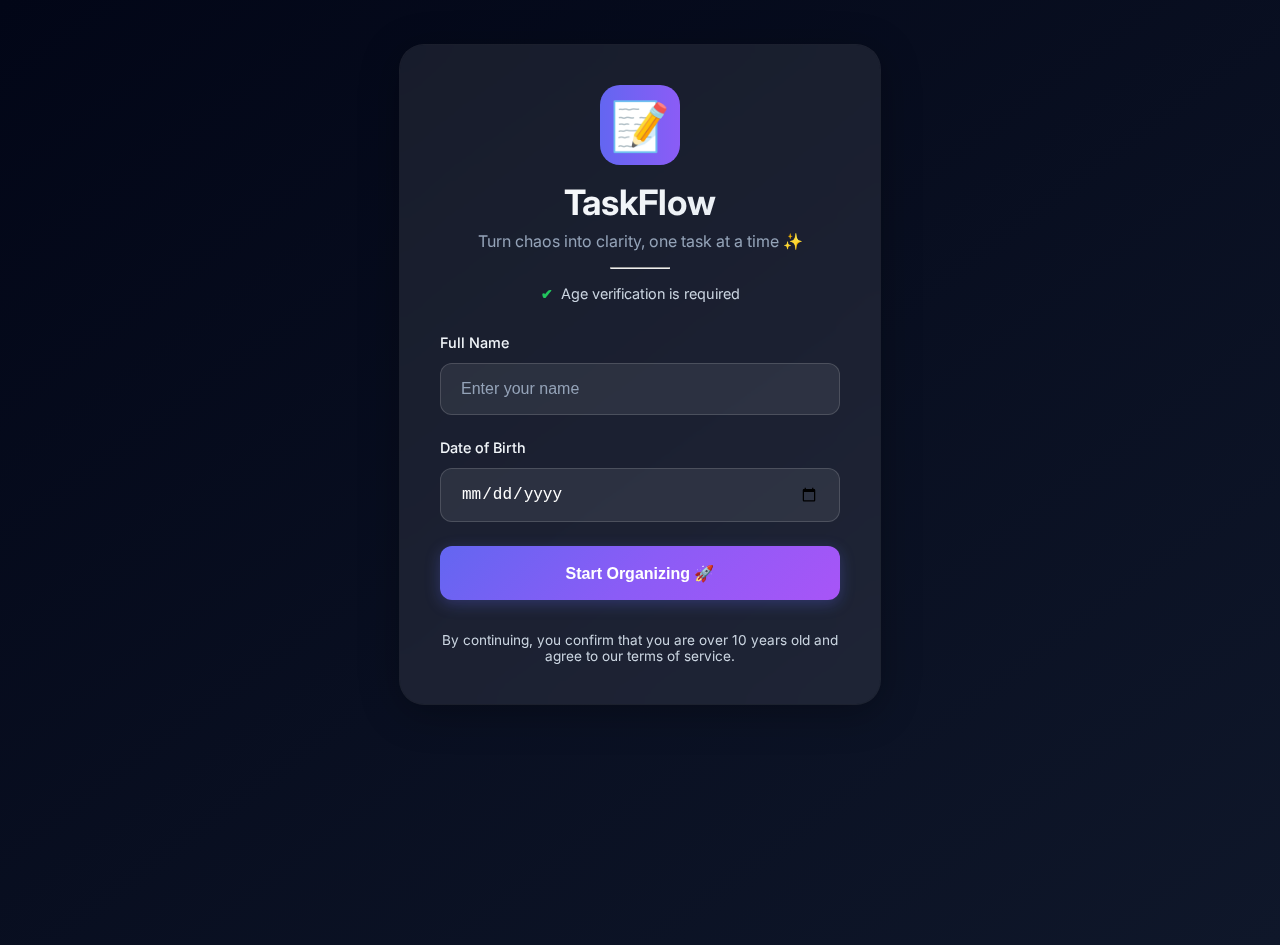
<file: index.html>
<!-- index.html -->
<!DOCTYPE html>
<html lang="en">
<head>
  <meta charset="UTF-8" />
  <meta name="viewport" content="width=device-width, initial-scale=1.0"/>
  <title>TaskFlow - Login</title>
  <link rel="stylesheet" href="css/style.css" />
  <link href="https://fonts.googleapis.com/css2?family=Inter:wght@400;600&display=swap" rel="stylesheet" />
</head>
<body class="login-body">
  <div class="login-container">
    <div class="login-header">
      <div class="logo-icon">📝</div>
      <h1 class="main-title">TaskFlow</h1>
      <p class="subtitle">Turn chaos into clarity, one task at a time ✨</p>
      <hr class="divider" />
      <p class="verification-text">
        <span class="verification-icon">✔</span>
        Age verification is required
      </p>
    </div>

    <div class="login-card">
      <form id="registrationForm">
        <div class="form-group">
          <label for="name">Full Name</label>
          <input class="form-input" type="text" id="name" placeholder="Enter your name" required />
        </div>

        <div class="form-group">
          <label for="dob">Date of Birth</label>
          <input class="form-input" type="date" id="dob" required />
        </div>

        <button type="submit" class="submit-button">
          <span class="submit-text">Start Organizing 🚀</span>
        </button>
        <p id="error" class="error-message" style="display: none;"></p>
      </form>
    </div>

    <p class="legal-notice">
      By continuing, you confirm that you are over 10 years old and agree to our terms of service.
    </p>
  </div>

  <script src="js/index.js"></script>
</body>
</html>
</file>
<file: css/style.css>
/* ========== RESET & BASE ========== */
* {
  margin: 0;
  padding: 0;
  box-sizing: border-box;
}

body {
  font-family: "Inter", sans-serif;
  min-height: 100vh;
  color: white;
  transition: background 0.3s, color 0.3s;
}

/* ========== LOGIN PAGE STYLING ========== */
.login-body {
  background: linear-gradient(to bottom right, #020617, #0f172a);
}

.login-container {
  max-width: 480px;
  margin: 5vh auto 2rem;
  background: rgba(255, 255, 255, 0.08);
  padding: 2.5rem;
  border-radius: 24px;
  backdrop-filter: blur(16px);
  box-shadow: 0 8px 40px rgba(0, 0, 0, 0.3), 0 0 0 1px rgba(255, 255, 255, 0.1);
  animation: slideUp 0.6s ease-out;
}

@keyframes slideUp {
  from {
    opacity: 0;
    transform: translateY(30px);
  }
  to {
    opacity: 1;
    transform: translateY(0);
  }
}

.login-header {
  text-align: center;
  margin-bottom: 2rem;
}

.logo-icon {
  font-size: 3rem;
  background: linear-gradient(to right, #6366f1, #8b5cf6);
  color: white;
  width: 80px;
  height: 80px;
  display: flex;
  align-items: center;
  justify-content: center;
  border-radius: 20px;
  margin: 0 auto 1rem;
  animation: pulse-glow 2s infinite ease-in-out;
}

@keyframes pulse-glow {
  0%, 100% {
    box-shadow: 0 0 10px rgba(99, 102, 241, 0.6);
  }
  50% {
    box-shadow: 0 0 20px rgba(139, 92, 246, 0.9);
  }
}

.main-title {
  font-size: 2.2rem;
  font-weight: 700;
  margin-bottom: 0.5rem;
  background: linear-gradient(135deg, #fff, #e2e8f0);
  -webkit-background-clip: text;
  -webkit-text-fill-color: transparent;
}

.subtitle {
  color: #94a3b8;
  font-size: 1rem;
  margin-bottom: 1rem;
}

.divider {
  height: 2px;
  width: 60px;
  background: rgba(255, 255, 255, 0.2);
  border-radius: 1px;
  margin: 0 auto 1rem;
}

.verification-text {
  font-size: 0.9rem;
  color: #cbd5e1;
  text-align: center;
  margin-bottom: 2rem;
  display: flex;
  align-items: center;
  justify-content: center;
  gap: 0.5rem;
}

.verification-icon {
  color: #22c55e;
  font-weight: bold;
}

.form-group {
  margin-bottom: 1.5rem;
}

.form-group label {
  display: block;
  margin-bottom: 0.75rem;
  font-size: 0.9rem;
  color: #f1f5f9;
  font-weight: 500;
}

.form-input {
  width: 100%;
  padding: 1rem 1.25rem;
  border-radius: 12px;
  border: 1px solid rgba(255, 255, 255, 0.15);
  background: rgba(255, 255, 255, 0.08);
  color: white;
  font-size: 1rem;
  transition: all 0.3s ease;
}

.form-input:focus {
  outline: none;
  border-color: #6366f1;
  background: rgba(255, 255, 255, 0.12);
  box-shadow: 0 0 0 3px rgba(99, 102, 241, 0.1);
  transform: translateY(-1px);
}

.form-input::placeholder {
  color: #94a3b8;
}

.submit-button {
  width: 100%;
  padding: 1.1rem;
  border-radius: 12px;
  background: linear-gradient(135deg, #6366f1, #8b5cf6, #a855f7);
  color: white;
  font-weight: 600;
  font-size: 1rem;
  border: none;
  cursor: pointer;
  transition: all 0.3s ease;
  box-shadow: 0 4px 15px rgba(99, 102, 241, 0.3);
  position: relative;
  overflow: hidden;
}

.submit-button::before {
  content: '';
  position: absolute;
  top: 0;
  left: -100%;
  width: 100%;
  height: 100%;
  background: linear-gradient(90deg, transparent, rgba(255, 255, 255, 0.2), transparent);
  transition: left 0.5s;
}

.submit-button:hover::before {
  left: 100%;
}

.submit-button:hover {
  transform: translateY(-2px);
  box-shadow: 0 6px 25px rgba(99, 102, 241, 0.4);
}

.submit-button:active {
  transform: translateY(0);
}

.error-message {
  color: #f87171;
  font-size: 0.9rem;
  margin-top: 1rem;
  text-align: center;
}

.legal-notice {
  text-align: center;
  font-size: 0.85rem;
  margin-top: 2rem;
  color: #cbd5e1;
}

/* ========== APP.HTML STYLING ========== */
.todo-body {
  background: linear-gradient(to bottom right, #020617, #0f172a);
  display: flex;
  flex-direction: column;
}

.todo-header {
  background-color: rgba(2, 6, 23, 0.95);
  padding: 1rem 2rem;
  display: flex;
  justify-content: space-between;
  align-items: center;
  box-shadow: 0 2px 10px rgba(0, 0, 0, 0.5);
  backdrop-filter: blur(6px);
}

.app-title {
  font-size: 1.5rem;
  font-weight: 700;
  color: white;
}

.header-right {
  display: flex;
  align-items: center;
  gap: 1rem;
}

.user-name {
  font-weight: 600;
  font-size: 1rem;
  color: white;
}

.signout-button {
  padding: 8px 16px;
  background: linear-gradient(to right, #ef4444, #f87171);
  color: white;
  font-weight: 600;
  border: none;
  border-radius: 10px;
  cursor: pointer;
}

.todo-main {
  flex: 1;
  padding: 2rem;
  max-width: 1200px;
  margin: 0 auto;
  width: 100%;
  display: flex;
  flex-direction: column;
  gap: 2rem;
}

.stage-tabs {
  display: flex;
  justify-content: center;
  flex-wrap: wrap;
  gap: 1rem;
}

.stage-tabs .tab {
  background: rgba(0, 0, 0, 0.4);
  padding: 12px 20px;
  border-radius: 12px;
  font-weight: 600;
  border: 1px solid rgba(255, 255, 255, 0.1);
  cursor: pointer;
  color: white;
  transition: all 0.3s ease;
  box-shadow: 0 0 10px rgba(255, 255, 255, 0.06);
}

.stage-tabs .tab:hover {
  background: rgba(99, 102, 241, 0.2);
  box-shadow: 0 0 16px rgba(99, 102, 241, 0.6);
  transform: translateY(-1px);
}

.stage-tabs .tab.active {
  background: white;
  color: #0f172a;
  box-shadow: 0 0 20px rgba(255, 255, 255, 0.25);
}

.tab span {
  transition: all 0.3s ease;
  display: inline-block;
}

.tab span.updating {
  transform: scale(1.2);
  color: #22c55e;
}

.priority-select {
  background: #334155;
  color: white;
  border: none;
  border-left: 1px solid rgba(255, 255, 255, 0.1);
  border-right: 1px solid rgba(255, 255, 255, 0.1);
  padding: 1rem;
  font-size: 1rem;
  cursor: pointer;
  min-width: 120px;
}

.data-controls {
  display: flex;
  justify-content: center;
  gap: 1rem;
  margin-bottom: 1rem;
}

.data-btn {
  background: rgba(0, 0, 0, 0.4);
  color: white;
  border: 1px solid rgba(255, 255, 255, 0.1);
  padding: 0.5rem 1rem;
  border-radius: 8px;
  cursor: pointer;
  font-size: 0.9rem;
  transition: all 0.3s ease;
}

.data-btn:hover {
  background: rgba(99, 102, 241, 0.2);
  box-shadow: 0 0 10px rgba(99, 102, 241, 0.4);
}

.priority-high {
  border-left: 4px solid #ef4444;
}

.priority-medium {
  border-left: 4px solid #f59e0b;
}

.priority-low {
  border-left: 4px solid #22c55e;
}

.task-fade-in {
  animation: fadeIn 0.3s ease-in;
}

@keyframes fadeIn {
  from { opacity: 0; transform: translateY(-10px); }
  to { opacity: 1; transform: translateY(0); }
}

.shortcuts-help {
  position: fixed;
  bottom: 20px;
  right: 20px;
  background: rgba(0, 0, 0, 0.8);
  color: white;
  padding: 1rem;
  border-radius: 8px;
  font-size: 0.8rem;
  display: none;
}

.shortcuts-help.show {
  display: block;
  animation: fadeIn 0.3s ease-in;
}

.priority-filters {
  display: flex;
  justify-content: center;
  gap: 0.5rem;
  margin-bottom: 1rem;
  flex-wrap: wrap;
}

.filter-btn {
  background: rgba(0, 0, 0, 0.2);
  color: white;
  border: 1px solid rgba(255, 255, 255, 0.1);
  padding: 0.5rem 1rem;
  border-radius: 8px;
  cursor: pointer;
  font-size: 0.8rem;
  transition: all 0.3s ease;
}

.filter-btn:hover {
  background: rgba(99, 102, 241, 0.2);
}

.filter-btn.active {
  background: #6366f1;
  color: white;
}
/* ========== PROGRESS METER ==========
.progress-meter {
  display: flex;
  justify-content: center;
  align-items: center;
  margin-bottom: 1rem;
}

.progress-circle {
  width: 100px;
  height: 100px;
  position: relative;
}

.progress-circle svg {
  transform: rotate(-90deg);
}

.progress-bg {
  stroke: #334155;
}

.progress-bar {
  stroke: #22c55e;
  transition: stroke-dashoffset 0.4s ease;
}

.progress-text {
  position: absolute;
  top: 50%;
  left: 50%;
  transform: translate(-50%, -50%);
  font-size: 18px;
  font-weight: bold;
} */


.task-input-area {
  display: flex;
  justify-content: space-between;
  align-items: stretch;
  gap: 0;
  width: 100%;
  background-color: #1e293b;
  border-radius: 12px;
  overflow: hidden;
  box-shadow: 0 4px 20px rgba(0, 0, 0, 0.15);
  border: 1px solid rgba(255, 255, 255, 0.1);
}

.task-input {
  flex: 1;
  padding: 1rem 1.25rem;
  border: none;
  background-color: #1e293b;
  color: white;
  font-size: 1rem;
  outline: none;
}

.task-input::placeholder {
  color: #94a3b8;
}

.add-task-button {
  background: linear-gradient(to right, #3b82f6, #6366f1);
  color: white;
  font-weight: 600;
  border: none;
  padding: 1rem 2rem;
  font-size: 1rem;
  cursor: pointer;
  transition: all 0.3s ease;
  border-radius: 0;
  height: 100%;
  min-width: 140px;
  box-shadow: inset 0 1px 0 rgba(255, 255, 255, 0.1);
}

.add-task-button:hover {
  background: #2563eb;
  box-shadow: 0 0 12px #3b82f6;
}

.task-list {
  display: flex;
  flex-direction: column;
  gap: 1rem;
}

.task {
  background: rgba(0, 0, 0, 0.3);
  border-radius: 12px;
  padding: 1.25rem;
  display: flex;
  flex-direction: column;
  gap: 0.5rem;
  border: 1px solid rgba(255, 255, 255, 0.05);
}

.task span {
  font-weight: 600;
  font-size: 1rem;
}

.task small {
  font-size: 0.8rem;
  color: #cbd5e1;
}

.task div {
  display: flex;
  gap: 0.75rem;
  justify-content: flex-end;
}

.task button {
  padding: 0.5rem 0.75rem;
  border-radius: 8px;
  border: none;
  font-weight: 600;
  font-size: 0.9rem;
  cursor: pointer;
}

.task button:first-child {
  background: #22c55e;
  color: white;
}

.task button:last-child {
  background: #f87171;
  color: white;
}

/* Mobile Responsive */
@media (max-width: 768px) {
  .login-container {
    margin: 2vh auto 1rem;
    padding: 1.5rem;
  }

  .main-title {
    font-size: 1.8rem;
  }

  .logo-icon {
    width: 60px;
    height: 60px;
    font-size: 2rem;
  }

  .todo-header {
    padding: 1rem;
    flex-direction: column;
    gap: 1rem;
    text-align: center;
  }

  .header-right {
    flex-direction: column;
    gap: 0.5rem;
  }

  .stage-tabs {
    flex-direction: column;
    gap: 0.5rem;
  }

  .stage-tabs .tab {
    width: 100%;
    text-align: center;
  }

  .task-input-area {
    flex-direction: column;
    border-radius: 12px;
  }

  .task-input {
    border-radius: 12px 12px 0 0;
  }

  .add-task-button {
    border-radius: 0 0 12px 12px;
    padding: 1rem;
  }

  .todo-main {
    padding: 1rem;
  }

  .task {
    padding: 1rem;
  }

  .task div {
    flex-wrap: wrap;
    gap: 0.5rem;
  }

  .task button {
    flex: 1;
    min-width: 80px;
  }
}

@media (max-width: 480px) {
  .login-container {
    margin: 1vh auto 1rem;
    padding: 1rem;
  }

  .main-title {
    font-size: 1.5rem;
  }

  .todo-header {
    padding: 0.75rem;
  }

  .app-title {
    font-size: 1.2rem;
  }

  .user-name {
    font-size: 0.9rem;
  }

  .signout-button {
    padding: 6px 12px;
    font-size: 0.8rem;
  }
}

/* ========== LIGHT THEME ========== */
:root.light body,
body.light {
  background: linear-gradient(to bottom right, #f8fafc, #e2e8f0);
  color: #1e293b;
}

:root.light .todo-header {
  background: rgba(255, 255, 255, 0.9);
  color: #1e293b;
}

:root.light .app-title,
:root.light .user-name {
  color: #1e293b;
}

:root.light .task-input-area {
  background-color: #f1f5f9;
}

:root.light .task-input {
  background-color: #f1f5f9;
  color: #1e293b;
}

:root.light .task-input::placeholder {
  color: #64748b;
}

:root.light .stage-tabs .tab {
  background: rgba(0, 0, 0, 0.05);
  color: #1e293b;
}

:root.light .stage-tabs .tab:hover {
  background: rgba(99, 102, 241, 0.1);
}

:root.light .stage-tabs .tab.active {
  background: #6366f1;
  color: white;
}

:root.light .task {
  background: rgba(255, 255, 255, 0.7);
}

:root.light .task small {
  color: #475569;
}

/* ========== THEME TOGGLE SWITCH ========== */
.theme-toggle {
  position: relative;
  width: 50px;
  height: 26px;
  display: inline-block;
}

.theme-toggle input {
  opacity: 0;
  width: 0;
  height: 0;
}

.theme-toggle .slider {
  position: absolute;
  cursor: pointer;
  background-color: #475569;
  border-radius: 34px;
  top: 0;
  left: 0;
  right: 0;
  bottom: 0;
  transition: 0.4s;
  display: flex;
  align-items: center;
  justify-content: space-between;
  padding: 0 6px;
  font-size: 14px;
  color: #fff;
}

.theme-toggle .icon {
  pointer-events: none;
  transition: opacity 0.3s ease;
}

.theme-toggle .icon.sun {
  opacity: 0;
}

.theme-toggle input:checked + .slider {
  background-color: #4f46e5;
}

.theme-toggle input:checked + .slider .moon {
  opacity: 0;
}

.theme-toggle input:checked + .slider .sun {
  opacity: 1;
}
</file>
